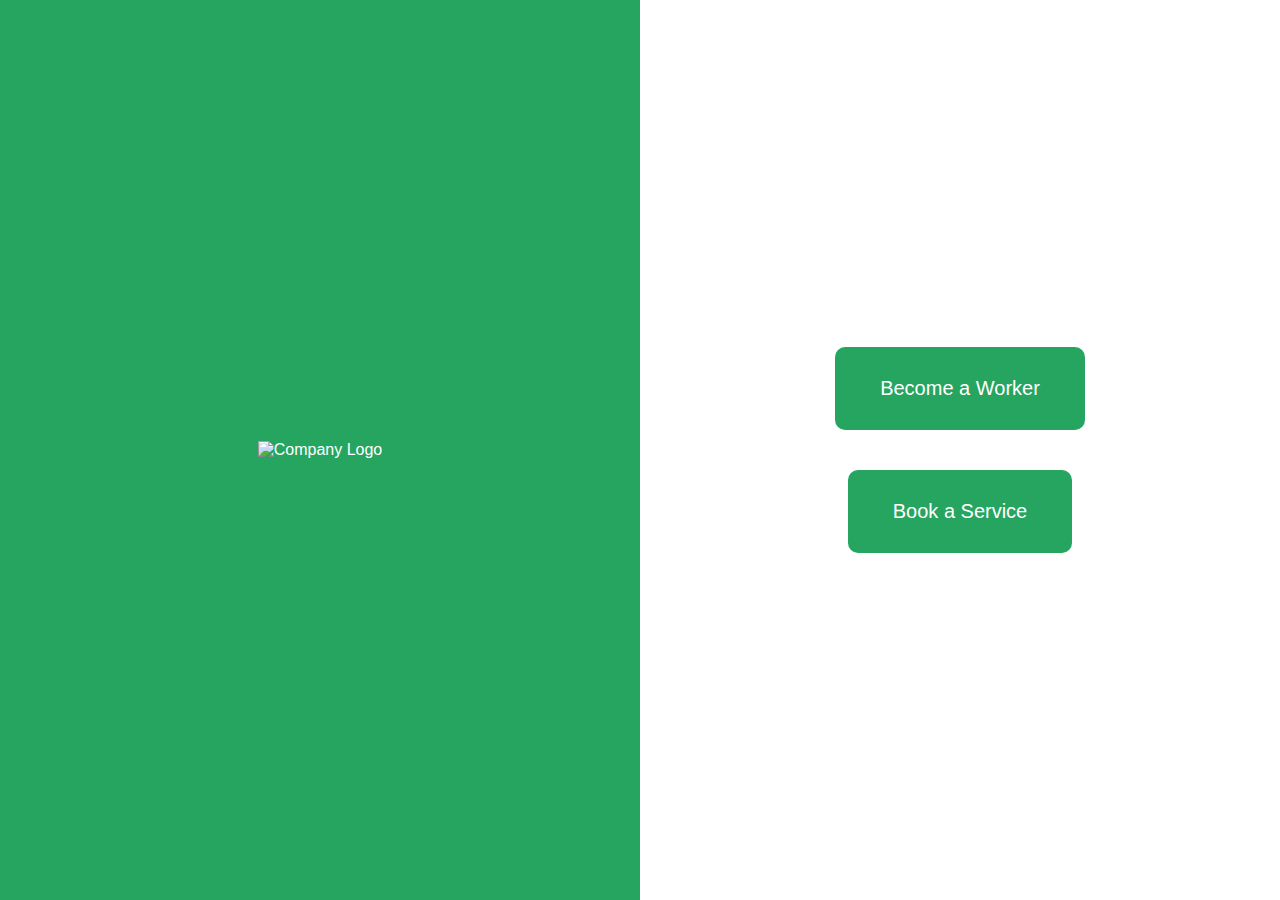
<file: index.html>
<!DOCTYPE html>
<html lang="en">
<head>
    <meta charset="UTF-8">
    <meta name="viewport" content="width=device-width, initial-scale=1.0">
    <title>Gig Connects</title>
    <style>
        body {
            margin: 0;
            font-family: Arial, sans-serif;
            display: flex;
            height: 100vh;
        }
        .container {
            display: flex;
            width: 100%;
        }
        .left-section {
            flex: 1;
            display: flex;
            justify-content: center;
            align-items: center;
            background-color: #25a55f; /* Placeholder green */
            color: white;
        }
        .right-section {
            flex: 1;
            display: flex;
            flex-direction: column;
            justify-content: center;
            align-items: center;
            background-color: white;
            color: #25a55f; /* Match with the left-section */
        }
        .right-section button {
            background-color: #25a55f;
            color: white;
            border: none;
            padding: 30px 45px;
            margin: 20px;
            cursor: pointer;
            font-size: 20px;
            border-radius: 10px;
        }
        .right-section button:hover {
            background-color: #25a55f;
        }
    </style>
</head>
<body>
    <div class="container">
        <div class="left-section" id="left-section">
            <img srC:\Usersc="\LENOVO\Desktop\207135203.png" alt="Company Logo" style="max-width: 600px; max-height: 600px;">
        </div>
        <div class="right-section">
            <button onclick="becomeWorker()">Become a Worker</button>
            <button onclick="bookService()">Book a Service</button>
        </div>
    </div>

    <script>
        function uploadLogo(event) {
            const file = event.target.files[0];
            if (file) {
                const reader = new FileReader();
                reader.onload = function(e) {
                    const img = new Image();
                    img.src = e.target.result;
                    img.style.maxWidth = "300px";
                    img.style.maxHeight = "300px";
                    document.getElementById('left-section').appendChild(img);

                    // Extract dominant color (Placeholder: Use green for now)
                    const baseColor = "#25a55f"; // Replace with dynamic color detection if needed
                    document.getElementById('left-section').style.backgroundColor = baseColor;
                    document.querySelector('.right-section').style.color = baseColor;
                };
                reader.readAsDataURL(file);
            }
        }

        function becomeWorker() {
            alert('Redirecting to Become a Worker page...');
            // Implement navigation logic here
        }

        function bookService() {
            alert('Redirecting to Book a Service page...');
            // Implement navigation logic here
        }
    </script>
</body>
</html>
</file>
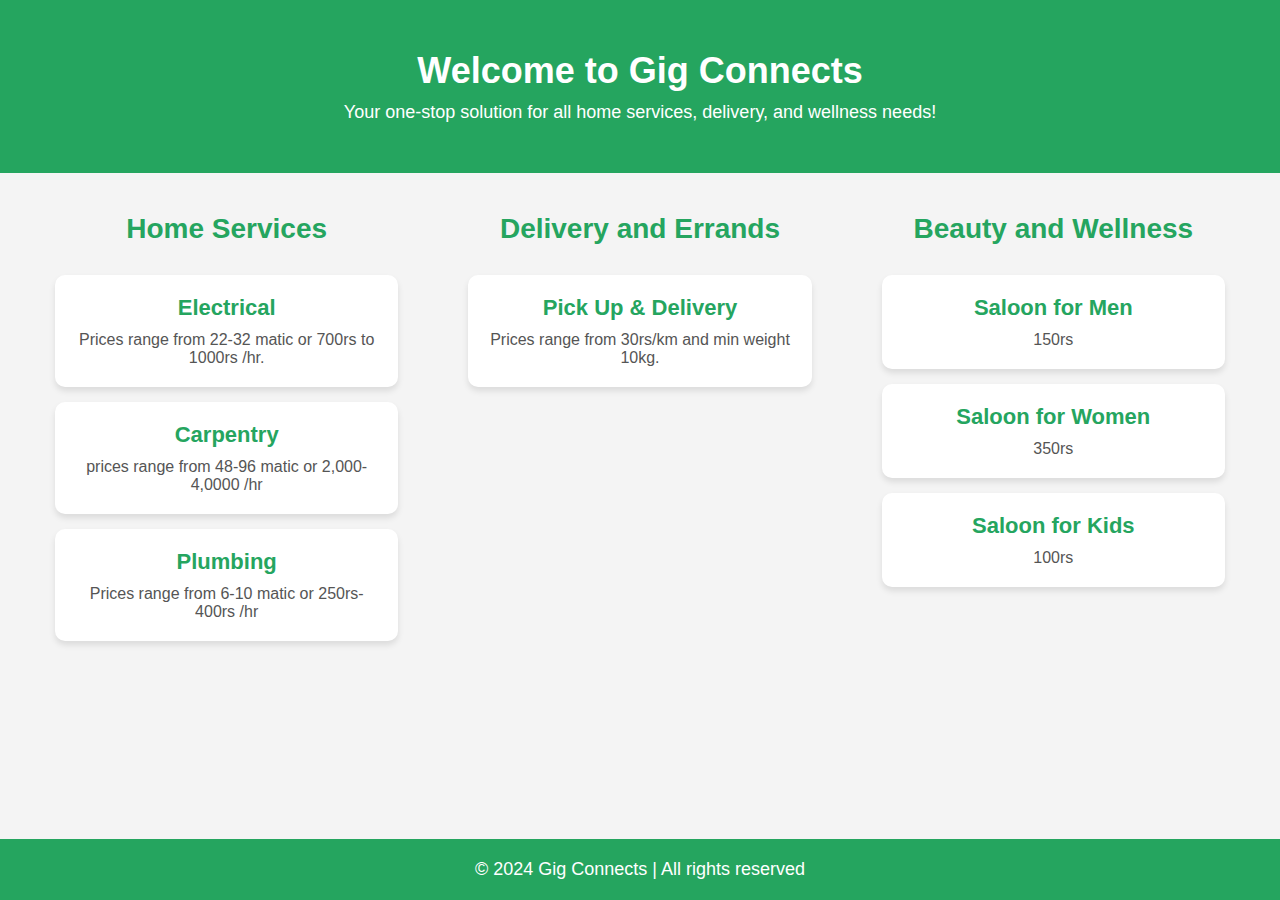
<file: subdomain.html>
<!DOCTYPE html>
<html lang="en">
<head>
    <meta charset="UTF-8">
    <meta name="viewport" content="width=device-width, initial-scale=1.0">
    <title>Display Image with JavaScript</title>
</head>
<body>

    <!-- A container where the image will be inserted -->
    <div id="image-container"></div>

    <!-- JavaScript goes here -->
    <script src="subdomain.js"></script>
</body>
</html>
</file>
